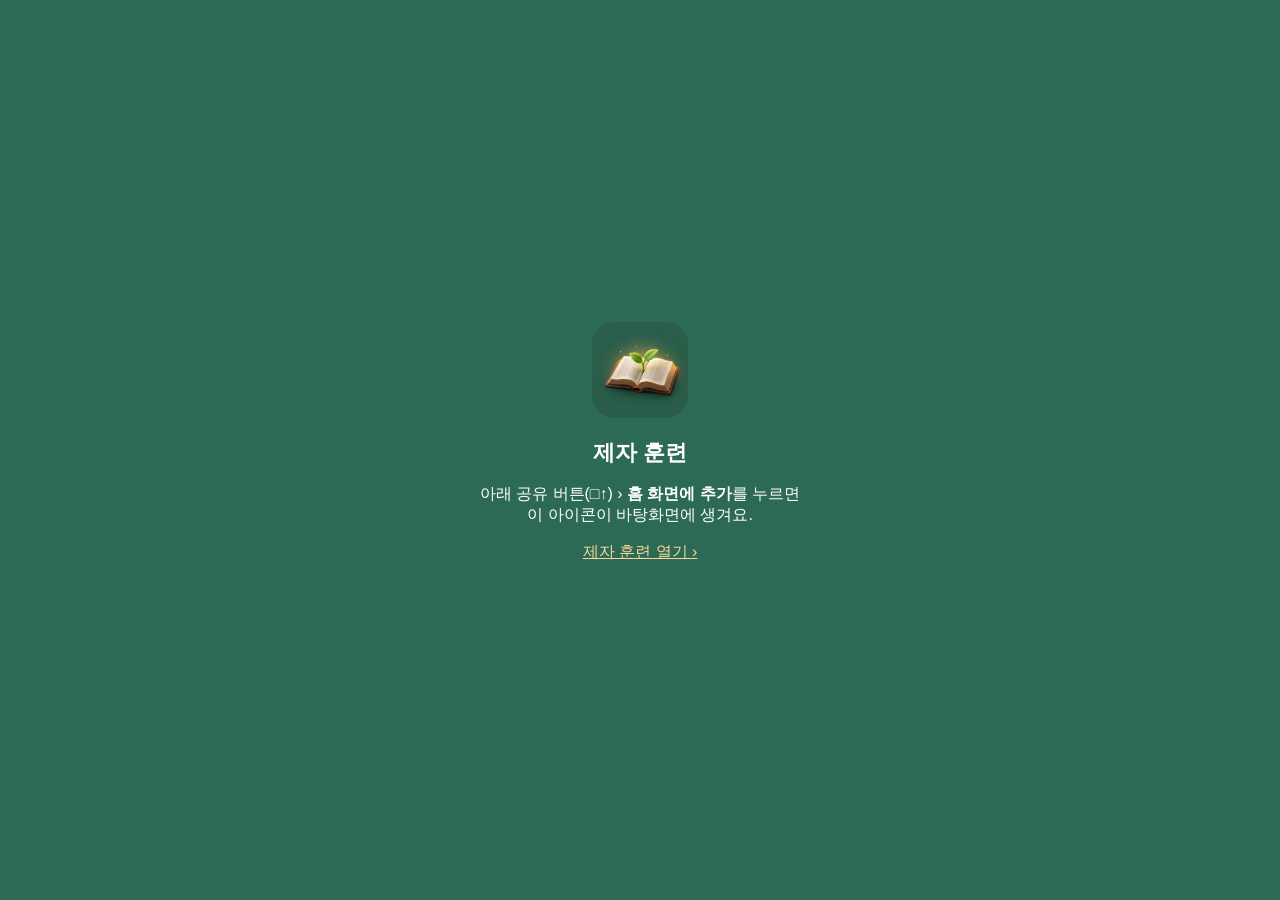
<file: disciple/index.html>
<!doctype html>
<html lang="ko"><head><meta charset="utf-8">
<meta name="viewport" content="width=device-width,initial-scale=1">
<title>제자 훈련</title>
<meta name="apple-mobile-web-app-title" content="제자 훈련">
<link rel="apple-touch-icon" href="apple-touch-icon.jpg">
<link rel="icon" href="apple-touch-icon.jpg">
<meta name="apple-mobile-web-app-capable" content="yes">
<meta name="theme-color" content="#2d6a55">
<style>body{margin:0;min-height:100vh;display:grid;place-items:center;background:#2d6a55;color:#fff;font-family:-apple-system,"Apple SD Gothic Neo",sans-serif;text-align:center}img{width:96px;border-radius:22px}a{color:#f3d79a}</style>
</head><body><div><img src="apple-touch-icon.jpg" alt=""><h1 style="font-size:1.4rem">제자 훈련</h1><p>아래 공유 버튼(□↑) › <b>홈 화면에 추가</b>를 누르면<br>이 아이콘이 바탕화면에 생겨요.</p><p><a href="https://claude.ai/artifact/NPJuoiZmYBS64ck3DDiE44">제자 훈련 열기 ›</a></p></div>
<script>
// 바탕화면 아이콘으로 열었을 때만 바로 제자 훈련으로 이동해요.
if(window.navigator.standalone||matchMedia("(display-mode: standalone)").matches)setTimeout(function(){location.replace("https://claude.ai/artifact/NPJuoiZmYBS64ck3DDiE44")},600);
</script></body></html>
</file>
